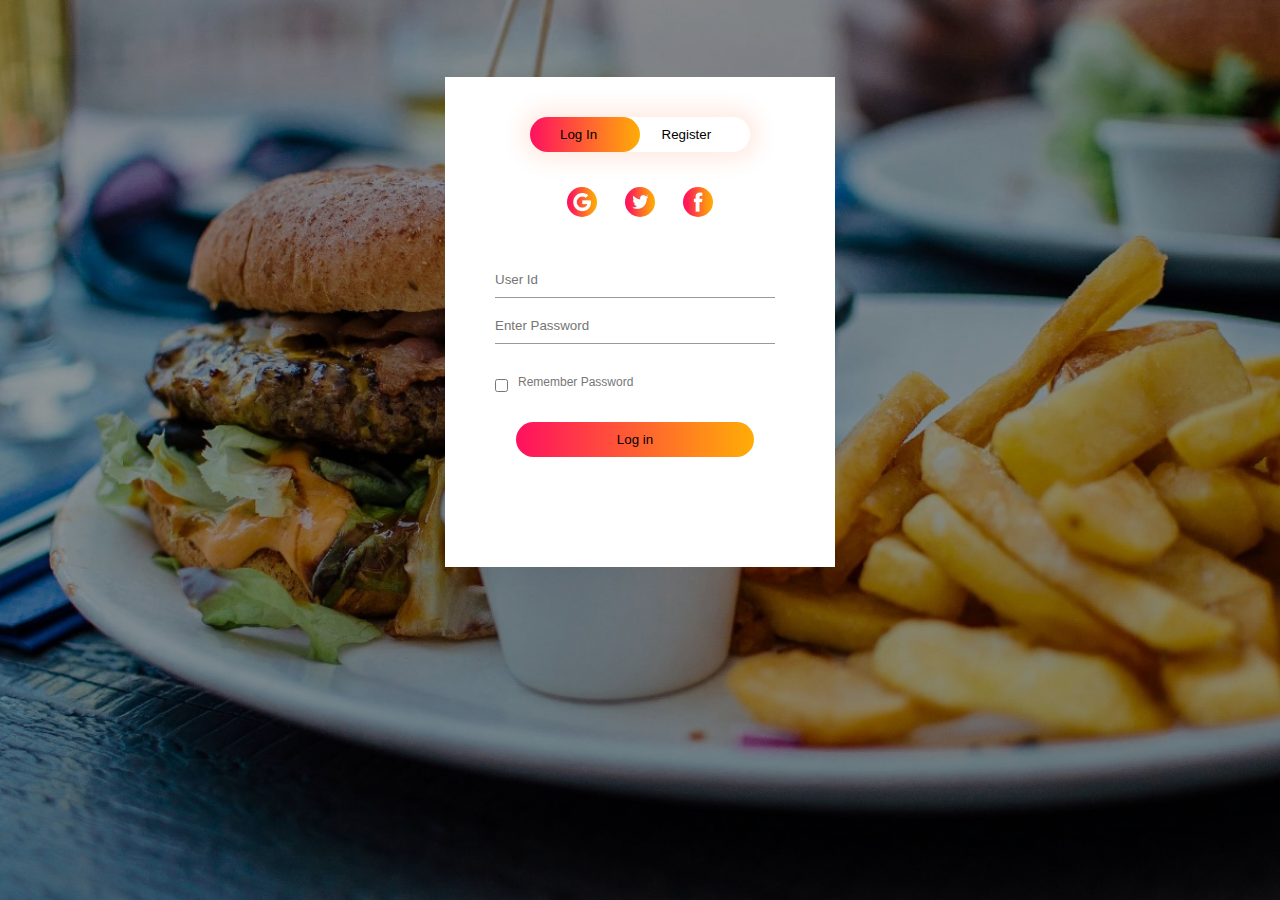
<file: nexus/Task2/index.html>
<!DOCTYPE html>
<html lang="en">
<head>
    <meta charset="UTF-8">
    <meta name="viewport" content="width=device-width, initial-scale=1.0">
    <title>login form</title>
    <link rel="stylesheet" href="index.css">
</head>
<body>
    <div class="hero">
        <div class="form-box">
            <div class="button-box">
                <div id="btn"></div>
                <button type="button" class="toggle-btn" onclick="login()">Log In</button>
                <button type="button" class="toggle-btn" onclick="register()">Register</button>
            </div>
            <div class="social-icons">
                <a href="https://accounts.google.com/InteractiveLogin/signinchooser?continue=https%3A%2F%2Fmail.google.com%2Fmail%2Fu%2F0%2F&emr=1&followup=https%3A%2F%2Fmail.google.com%2Fmail%2Fu%2F0%2F&osid=1&passive=1209600&service=mail&ifkv=AaSxoQxWX91CpeEpXIOL8Vg-3CY-cDqabuJrrFjwm0_lkVUpT2LEEl-Zhmy7UTDPkXP8Ap_5MoAE3Q&ddm=0&flowName=GlifWebSignIn&flowEntry=ServiceLogin"><img src="gp.jpg"></a>
                <a href="https://x.com/i/flow/login?input_flow_data=%7B%22requested_variant%22%3A%22eyJteCI6IjIifQ%3D%3D%22%7D"><img src="tw.jpg"></a>
                <a href="https://www.facebook.com/login/"><img src="fb.jpg"></a>   
            </div>
            <form id="login" class="input-group">
                <input type="text" class="input-field" placeholder="User Id" required>
                <input type="text" class="input-field" placeholder="Enter Password" required>
                <input type="checkbox" class="check-box"><span>Remember Password</span>
                <button type="submit" class="submit-btn">Log in</button>
            </form>
            <form id="register" class="input-group">
                <input type="text" class="input-field" placeholder="User Id" required>
                <input type="email" class="input-field" placeholder="Email Id" required>
                <input type="text" class="input-field" placeholder="Enter Password" required>
                <input type="checkbox" class="check-box"><span> I agree to the terms conditions</span>
                <button type="submit" class="submit-btn">Register</button>
            </form>
        </div>
        
    </div>
    <script>
        var x = document.getElementById("login");
        var y = document.getElementById("register");
        var z = document.getElementById("btn");

        function register(){
            x.style.left = "-400px"
            y.style.left = "50px"
            z.style.left = "110px"
        }
        function login(){
            x.style.left = "50px"
            y.style.left = "450px"
            z.style.left = "0"
        }
    </script>
</body>
</html>
</file>
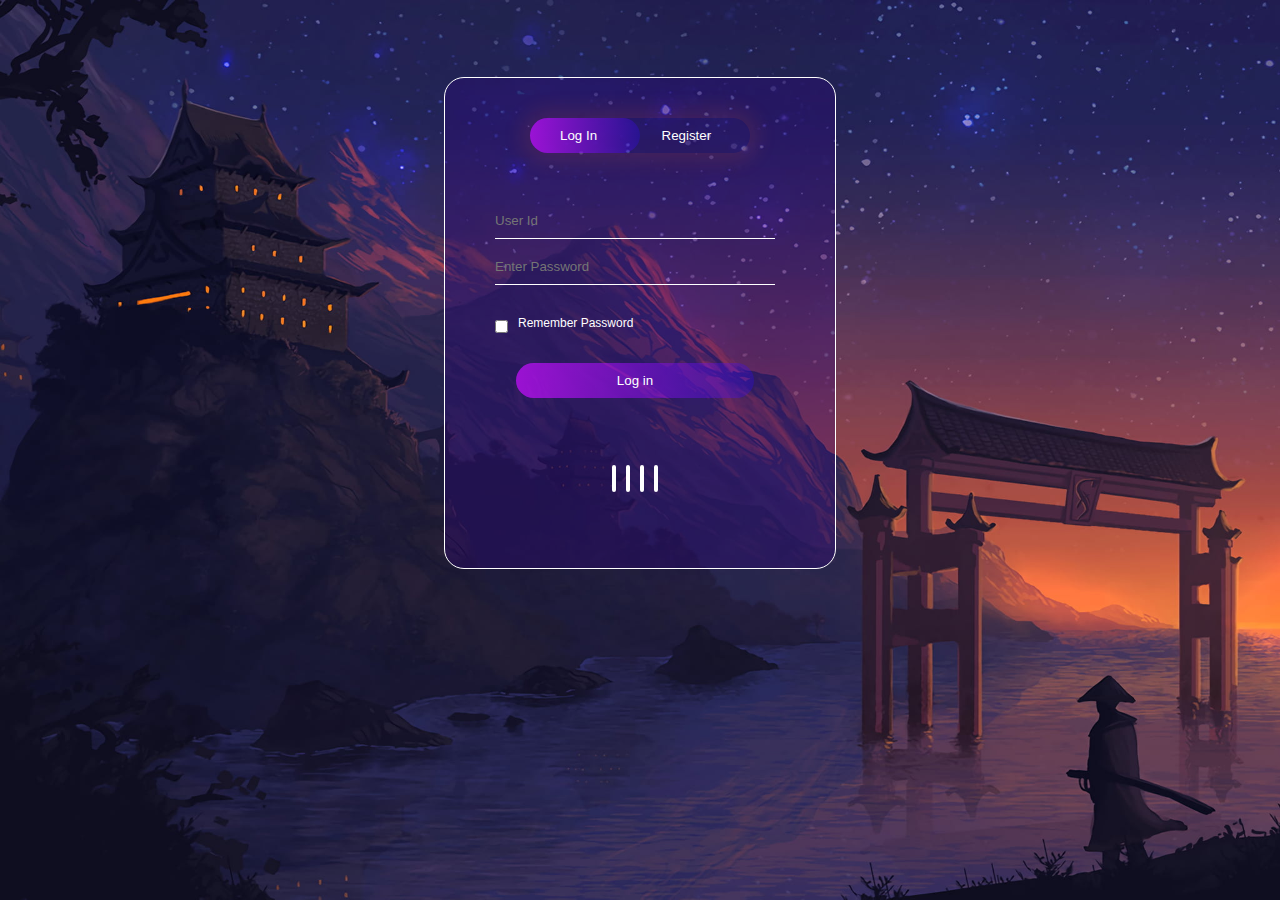
<file: nexus/Task1/task.html>
<!DOCTYPE html>
<html lang="en">
<head>
    <meta charset="UTF-8">
    <meta name="viewport" content="width=device-width, initial-scale=1.0">
    <title>login form</title>
    <link rel="stylesheet" href="task.css">
    <link rel="stylesheet" href="https://cdnjs.cloudflare.com/ajax/libs/font-awesome/6.5.2/css/all.min.css" integrity="sha512-SnH5WK+bZxgPHs44uWIX+LLJAJ9/2PkPKZ5QiAj6Ta86w+fsb2TkcmfRyVX3pBnMFcV7oQPJkl9QevSCWr3W6A==" crossorigin="anonymous" referrerpolicy="no-referrer" />
</head>
<body>
    <div class="hero">
        <div class="form-box">
            <div class="button-box">
                <div id="btn"></div>
                <button type="button" class="toggle-btn" onclick="login()">Log In</button>
                <button type="button" class="toggle-btn" onclick="register()">Register</button>
            </div>
            <form id="login" class="input-group">
                <input type="text" class="input-field" placeholder="User Id" required>
                <input type="text" class="input-field" placeholder="Enter Password" required>
                <input type="checkbox" class="check-box"><span>Remember Password</span>
                <button type="submit" class="submit-btn">Log in</button>
            </form>
            <form id="register" class="input-group">
                <input type="text" class="input-field" placeholder="User Id" required>
                <input type="email" class="input-field" placeholder="Email Id" required>
                <input type="text" class="input-field" placeholder="Enter Password" required>
                <input type="checkbox" class="check-box"><span> I agree to the terms conditions</span>
                <button type="submit" class="submit-btn">Register</button>
            </form>
            <div class="social-icons">
                <a href="https://www.google.com/"><i class="fa-brands fa-google" id="gb"></i></a>
                <a href="https://www.facebook.com/"><i class="fa-brands fa-facebook-f" id="fb"></i></a>
                <a href="https://www.instagram.com/"><i class="fa-brands fa-instagram" id="tw"></i></i></a>
                <a href="https://www.twitter.com/"><i class="fa-brands fa-x-twitter" id="tw"></i></a>
            </div>
        </div>
    </div>
    <script>
        var x = document.getElementById("login");
        var y = document.getElementById("register");
        var z = document.getElementById("btn");

        function register(){
            x.style.left = "-400px"
            y.style.left = "50px"
            z.style.left = "110px"
        }
        function login(){
            x.style.left = "50px"
            y.style.left = "450px"
            z.style.left = "0"
        }
    </script>
</body>
</html>
</file>
<file: nexus/Task2/index.css>
*{
    margin: 0;
    padding: 0%;
    font-family: sans-serif;
   }
   .hero{
    height: 100%;
    width: 100%;
    background-image: linear-gradient(rgba(0,0,0,0.4),rgba(0,0,0,0.4)),url(pexels-robinstickel-70497.jpg);
    background-position: center;
    background-size: cover;
    position: absolute;
   }
   .form-box{
    width: 380px;
    height: 480px;
    position: relative;
    margin: 6% auto;
    background: #fff;
    padding: 5px;
    overflow: hidden;
   }
   .button-box{
    width: 220px;
    margin: 35px auto;
    position: relative;
    box-shadow: 0 0 20px 9px #ff61241f;
    border-radius: 30px;
   }
   .toggle-btn{
    padding: 10px 30px;
    cursor: pointer;
    background: transparent;
    border: 0;
    outline: none;
    position: relative;
   }
   #btn{
    top: 0;
    left: 0;
    position: absolute;
    width: 110px;
    height: 100%;
    background: linear-gradient(to right, #ff105f,#ffad06);
    border-radius: 30px;
    transition: .5s;
   }
   .social-icons{
    margin: 30px auto;
    text-align: center;
   }
   .social-icons img{
    width: 30px;
    margin: 0 12px;
    box-shadow: pointer;
    border-radius: 50px;
   }
   .input-group{
    top: 180px;
    position: absolute;
    width: 280px;
    transition: .5s;
   }
   .input-field{
    width: 100%;
    padding: 10px 0;
    margin: 5px 0;
    border-left: 0;
    border-top: 0;
    border-right: 0;
    border-bottom: 1px solid #999;
    padding: none;
    background: transparent;
   }
   .submit-btn{
    width: 85%;
    padding: 10px 30px;
    display: block;
    margin: auto;
    background: linear-gradient(to right, #ff105f,#ffad06);
    border: 0;
    outline: none;
    border-radius: 30px;
   }.check-box{
    margin: 30px 10px 30px 0;
   }
   span{
    color: #777;
    font-size: 12px;
    bottom: 68px;
    position: absolute;
   }
   #login{
    left: 50px;
   }
   #register{
    left: 450px;
   }
</file>
<file: nexus/Task1/task.css>
*{
    margin: 0;
    padding: 0%;
    font-family: sans-serif;
   }

   .hero{
    height: 100%;
    width: 100%;
    background-image: url(wallpaperflare.com_wallpaper.jpg);
    background-position: center;
    background-size: cover;
    position: absolute;
   }

   .form-box{
    width: 380px;
    height: 480px;
    position: relative;
    margin: 6% auto;
    background: #fff;
    padding: 5px;
    overflow: hidden;
    background-color: rgba(45, 0, 128, 0.301);
    border: 1px solid white;
    border-radius: 20px;
   }

   .button-box{
    width: 220px;
    margin: 35px auto;
    position: relative;
    box-shadow: 0 0 20px 9px #ff61241f;
    border-radius: 30px;
   }

   .toggle-btn{
    padding: 10px 30px;
    cursor: pointer;
    background: transparent;
    border: 0;
    color: white;
    outline: none;
    position: relative;
   }

   #btn{
    top: 0;
    left: 0;
    position: absolute;
    width: 110px;
    height: 100%;
    background: linear-gradient(to right, #c710ffb9,#2b06ff46);
    border-radius: 30px;
    transition: .5s;
   }

   .social-icons{
    margin: 320px 0 0 0;
    text-align: center;
   }

   #gb{
    color: whitesmoke;
    margin: 0 10px 0 0;
    height: 25px;
    width: 30px;
    padding-top: 6px;
    border: 2px solid white;
    border-radius: 50px;
   }

   #fb{
    color: whitesmoke;
    margin: 0 10px 0 0;
    height: 25px;
    width: 30px;
    padding-top: 6px;
    border: 2px solid white;
    border-radius: 50px;
   }

   #ig{
    color: whitesmoke;
    margin: 0 10px 0 0;
    height: 25px;
    width: 30px;
    padding-top: 6px;
    border: 2px solid white;
    border-radius: 50px;
   }

   #tw{
    color: white;
    margin: 0 10px 0 0;
    height: 25px;
    width: 30px;
    padding-top: 6px;
    border: 2px solid white;
    border-radius: 50px;
   }

   .input-group{
    top: 120px;
    position: absolute;
    width: 280px;
    transition: .5s;
   }

   .input-field{
    width: 100%;
    padding: 10px 0;
    margin: 5px 0;
    border-left: 0;
    border-top: 0;
    border-right: 0;
    border-bottom: 1px solid white;
    color: whitesmoke;
    padding: none;
    background: transparent;
   }

   .submit-btn{
    width: 85%;
    padding: 10px 30px;
    display: block;
    margin: auto;
    background: linear-gradient(to right, #c710ffb9,#2b06ff46);
    border: 0;
    outline: none;
    border-radius: 30px;
    color: white;
   }

   .check-box{
    margin: 30px 10px 30px 0;
   }

   span{
    color: #777;
    font-size: 12px;
    bottom: 68px;
    color: white;
    position: absolute;
   }

   #login{
    left: 50px;
   }
   
   #register{
    left: 450px;
   }
</file>
